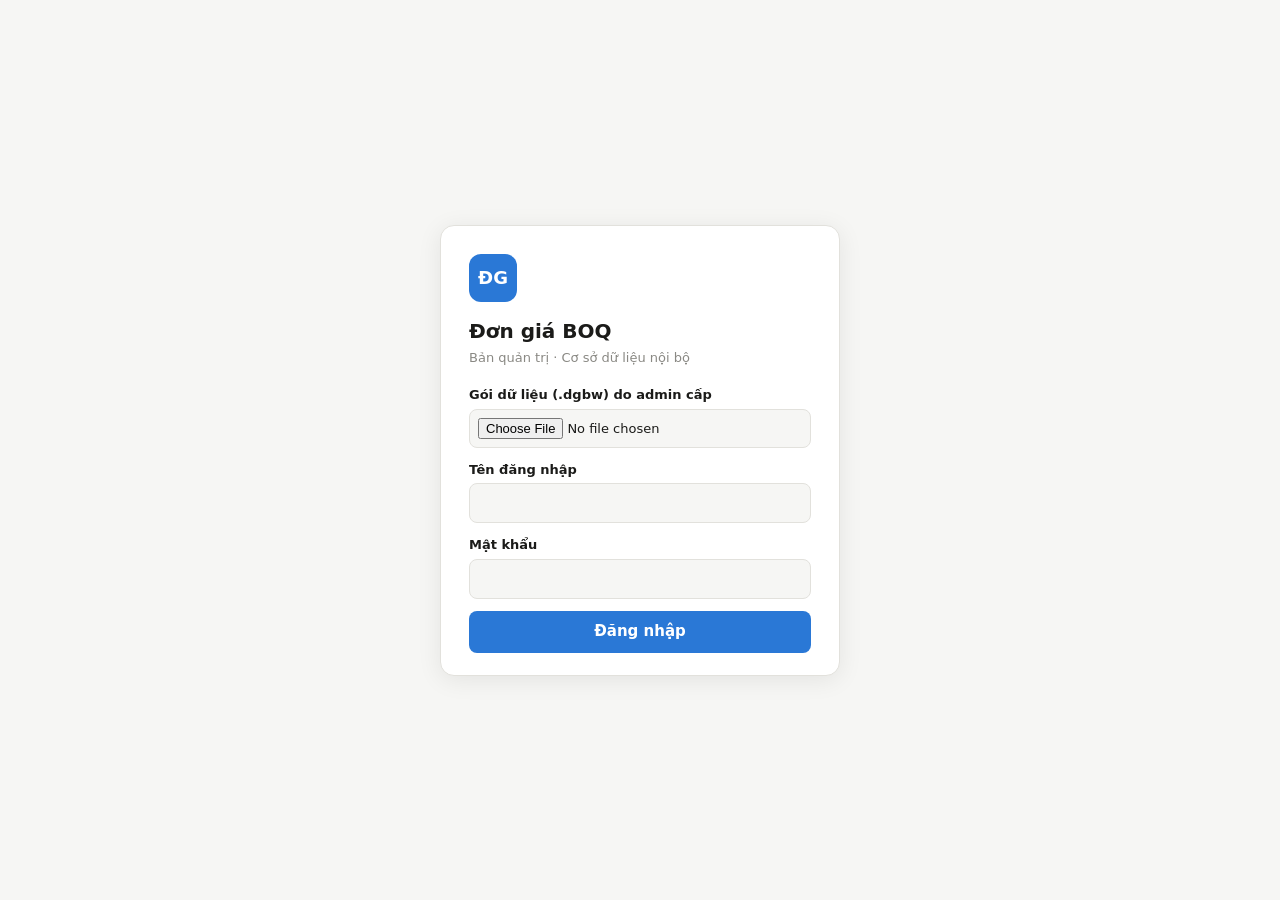
<file: docs/index.html>
<!doctype html>
<html lang="vi">
<head>
<meta charset="utf-8">
<meta name="viewport" content="width=device-width, initial-scale=1">
<title>Đơn giá BOQ</title>
<link rel="icon" href="data:image/svg+xml,%3Csvg%20xmlns%3D%22http%3A//www.w3.org/2000/svg%22%20viewBox%3D%220%200%2064%2064%22%3E%3Crect%20width%3D%2264%22%20height%3D%2264%22%20rx%3D%2214%22%20fill%3D%22%232a78d6%22/%3E%3Ctext%20x%3D%2232%22%20y%3D%2241%22%20font-family%3D%22Arial%2Csans-serif%22%20font-size%3D%2226%22%20font-weight%3D%22700%22%20text-anchor%3D%22middle%22%20fill%3D%22%23fff%22%3E%C4%90G%3C/text%3E%3C/svg%3E">
<link rel="stylesheet" href="assets/app.css?v=f77cf591">
<link rel="stylesheet" href="assets/dash.css?v=2c76c5f7">
<meta name="robots" content="noindex,nofollow">
<meta name="referrer" content="no-referrer">
<meta http-equiv="Content-Security-Policy" content="default-src 'self'; script-src 'self'; style-src 'self' 'unsafe-inline'; img-src 'self' data:; connect-src https://jzwmzpwcpjvhpylkhapg.supabase.co; font-src 'self'; object-src 'none'; base-uri 'none'; form-action 'none'">
<link rel="stylesheet" href="shared/gate.css?v=5e301ca1">
<link rel="stylesheet" href="shared/secure-ui.css?v=7efba556">
<!--DXG--><link rel="stylesheet" href="assets/dxg/dxg-embed.css?v=057c845e"><!--/DXG-->
</head>
<body>
<div id="splash">
  <div class="splash-box">
    <div class="logo">ĐG</div>
    <div id="splash-msg">Đang nạp dữ liệu đơn giá…</div>
    <div class="bar"><span></span></div>
    <div class="muted small" id="splash-err"></div>
  </div>
</div>

<header class="top">
  <div class="brand">
    <div class="logo">ĐG</div>
    <div>
      <div class="title">Đơn giá BOQ</div>
      <div class="sub" id="db-meta"></div>
    </div>
  </div>
  <div class="searchwrap">
    <svg class="sicon" viewBox="0 0 24 24" aria-hidden="true"><circle cx="11" cy="11" r="7"/><path d="M20 20l-4-4"/></svg>
    <input id="q" type="search" autocomplete="off" spellcheck="false"
      placeholder="Tìm công việc… vd: be tong lot mong, cot thep cot, tran thach cao  ( / để tìm nhanh)">
    <button id="help-btn" class="ghost" title="Cú pháp tìm kiếm">?</button>
  </div>
  <nav class="topnav">
    <a href="#" data-sec="tra-cuu" class="on">Tra cứu</a>
    <a href="#" data-sec="diem-roi">Điểm rơi giá</a>
    <a href="#" data-sec="phan-tich">Phân tích</a>
    <a href="index.html?ds=doithu" class="nav-dt" title="Đơn giá đối thủ — dữ liệu riêng, chỉ admin">Đối thủ</a>
  </nav>
  <div id="help" class="help" hidden>
    <b>Cách dùng</b>
    <ul>
      <li>Kết quả gom theo <b>nhóm đại diện</b> (các cách ghi tên khác nhau của cùng công việc). Bấm ▸ để mở từng báo giá.</li>
      <li>Đơn giá đại diện = trung vị đã quy về mặt bằng 2026; khoảng phổ biến = P25–P75.</li>
      <li>Gõ có dấu hay không dấu đều được, sai chính tả nhẹ vẫn tìm ra. Loại trừ từ: <code>son -lot</code> · cụm chính xác: <code>"cot thep"</code></li>
      <li>Phím <code>/</code> để vào ô tìm, <code>Esc</code> để xóa.</li>
    </ul>
  </div>
</header>

<!-- ===== Mục 1: Tra cứu ===== -->
<section id="sec-search" class="layout">
  <aside id="side">
    <div class="side-head">
      <b>Bộ lọc</b>
      <button id="clear-all" class="link">Xóa tất cả</button>
      <button id="side-close" class="ghost only-mobile">✕</button>
    </div>
    <div id="facets"></div>
    <details class="adv" id="adv">
      <summary>Bộ lọc nâng cao <span class="badge" id="adv-badge" hidden></span></summary>
      <div class="opt-block">
        <label class="chk"><input type="checkbox" id="opt-par"> Tìm cả trong “Hạng mục cha”</label>
        <label class="chk"><input type="checkbox" id="opt-split"> Chỉ dòng tách VL / NC</label>
        <label class="chk"><input type="checkbox" id="opt-nowarn"> Ẩn dòng giá bất thường</label>
      </div>
      <details class="facet" open>
        <summary>Đơn giá gốc</summary>
        <div class="range">
          <input id="pmin" inputmode="numeric" placeholder="Từ">
          <span>–</span>
          <input id="pmax" inputmode="numeric" placeholder="Đến">
        </div>
      </details>
      <div id="facets-adv"></div>
    </details>
  </aside>

  <main>
    <div class="toolbar">
      <button id="side-open" class="btn only-mobile">Bộ lọc</button>
      <div id="count" class="count"></div>
      <div class="spacer"></div>
      <select id="sort" title="Sắp xếp">
        <option value="rel">Liên quan nhất</option>
        <option value="proj">Nhiều dự án nhất</option>
        <option value="new">Báo giá mới nhất</option>
        <option value="pasc">Đơn giá tăng dần</option>
        <option value="pdesc">Đơn giá giảm dần</option>
      </select>
      <button id="export" class="btn" title="Xuất Excel: sheet TONG_HOP (nhóm) + CHI_TIET (từng báo giá, có nút +/−)">Xuất Excel</button>
    </div>
    <div id="chips" class="chips"></div>
    <div id="notice" class="notice" hidden></div>
    <div id="quick" class="quick"></div>
    <div id="results"></div>
  </main>
</section>

<!-- ===== Mục 2: Điểm rơi giá ===== -->
<section id="sec-drop" hidden>
  <main class="dash">
    <h2>Điểm rơi đơn giá</h2>
    <p class="intro">Chọn một nhóm công việc để xem giá phổ biến nằm ở đâu, thay đổi theo thời gian, khác nhau theo tỉnh/loại hình — và so sánh giá giữa các nguồn Nội bộ, chiết tính giá (CTG), đối thủ của cùng nhóm.</p>
    <div class="ctrl"><input type="search" id="dp-q" placeholder="Tìm nhóm công việc… vd: bê tông lót móng"><label class="chk" hidden><input type="checkbox" id="dp-both"> Chỉ nhóm có giá từ 2 nguồn trở lên</label></div>
    <div class="small muted" id="dp-list-h"></div>
    <div id="dp-list" class="dp-list"></div>
    <div id="dp-view"></div>
  </main>
</section>

<!-- ===== Mục 3: Phân tích ===== -->
<section id="sec-analysis" hidden>
  <nav class="tabs" id="tabs">
    <button data-tab="overview" class="on">Tổng quan</button>
    <button data-tab="index">Chỉ số giá</button>
    <button data-tab="factors">Tỉnh &amp; loại hình</button>
    <button data-tab="labour">Vật liệu – nhân công</button>
    <button data-tab="nguon">So sánh nguồn</button>
    <button data-tab="mc">Mô phỏng chi phí</button>
    <button data-tab="cluster">Phân cụm dự án</button>
    <button data-tab="articles">Bài phân tích</button>
    <button data-tab="tech">Báo cáo kỹ thuật</button>
  </nav>
  <div class="sub an-meta" id="an-meta"></div>
  <main class="dash" id="view"><div class="empty">Đang nạp kết quả phân tích…</div></main>
</section>

<div id="drawer-bg" hidden></div>
<aside id="drawer" hidden>
  <div class="drawer-head">
    <div id="drawer-title"></div>
    <button id="drawer-close" class="ghost">✕</button>
  </div>
  <div id="drawer-body"></div>
</aside>
<div id="tip" hidden></div>
<div id="toast" hidden></div>

<!--DXG--><template id="dxg-tpl"><main class="wrap">
  <p class="intro">Lấy <b>giá tốt nhất</b> từ mọi nguồn giá có trong gói dữ liệu (CSDL nội bộ, đơn giá đối thủ, CTG nếu có) cùng đơn giá bổ sung, rồi ghi vào file BOQ. Mặc định giá nằm ở <b>một cột riêng "ĐƠN GIÁ ĐỀ XUẤT (CSDL)" tô màu</b> sau bảng; cột Đơn giá, công thức Thành tiền và mọi định dạng khác giữ nguyên. Dòng khớp chưa đủ tin cậy được để trống cho QS định giá.</p>
  <p class="intro small" id="dxg-src"></p>

  <!-- Bước 1: nạp file -->
  <section class="card" id="step-load">
    <h2><span class="step">1</span> Nạp file</h2>
    <div class="drops drops-4">
      <label class="drop" id="drop-boq">
        <input type="file" id="f-boq" accept=".xlsx,.xlsm">
        <b>File BOQ cần điền giá</b>
        <span class="btn primary pick">Nhập Excel BOQ…</span>
        <span class="muted small">BOQ chưa có giá để điền, hoặc <b>BOQ đã có giá để kiểm tra</b>: sai số học, giá cao / thấp so với thị trường (CSDL). Kéo thả hoặc bấm để chọn (.xlsx, .xlsm).</span>
        <span class="fname" id="n-boq"></span>
      </label>
      <label class="drop" id="drop-extra">
        <input type="file" id="f-extra" accept=".xlsx,.xlsm">
        <b>Đơn giá bổ sung <span class="muted">(không bắt buộc)</span></b>
        <span class="btn pick">Nhập Excel đơn giá…</span>
        <span class="muted small">Báo giá NCC, BOQ đã có giá, bảng giá mới… có cột Mô tả, Đơn vị, Đơn giá. Được thêm vào CSDL của phiên và ưu tiên khi khớp. Nạp nhiều file được.</span>
        <span class="fname" id="n-extra"></span>
      </label>
      <label class="drop" id="drop-base">
        <input type="file" id="f-base" accept=".xlsx,.xlsm">
        <b>Giá baseline <span class="muted">(không bắt buộc)</span></b>
        <span class="btn pick">Nhập Excel baseline…</span>
        <span class="muted small">Đối chiếu với giá CSDL: <b>phù hợp / cần xem / không phù hợp</b> từng dòng. Chọn "Giá điền: Baseline nếu phù hợp" để điền baseline phù hợp vào BOQ, dòng không phù hợp dùng P25 CSDL.</span>
        <span class="fname" id="n-base"></span>
      </label>
      <label class="drop small-drop" id="drop-sess">
        <input type="file" id="f-sess" accept=".json,.dgbq,.dxgl">
        <b>Mở phiên / dữ liệu học</b>
        <span class="btn pick">Mở file…</span>
        <span class="muted small">Phiên đã lưu (.dgbq): nhóm đã chọn, giá tay, đơn giá bổ sung. Dữ liệu học (.dxgl): các lần QS chọn nhóm, dùng để khớp đúng ngay.</span>
        <span class="fname" id="n-sess"></span>
      </label>
    </div>
    <div class="cloud" id="cloud" hidden>
      <b>Lưu đám mây (Supabase)</b>
      <span class="muted small">Tự kết nối theo đăng nhập gói admin. Mỗi dự án có lịch sử phiên bản; tự lưu khi có thay đổi, không ghi đè bản cũ.</span>
      <span id="cl-st" class="muted small"></span>
      <div id="cl-login" hidden>
        <input type="email" id="cl-mail" placeholder="Email Supabase admin" autocomplete="username">
        <input type="password" id="cl-pass" placeholder="Mật khẩu Supabase hiện tại (chỉ nhập 1 lần)" autocomplete="current-password">
        <button class="btn" id="cl-in">Liên kết</button>
      </div>
      <div id="cl-main" hidden>
        <span id="cl-who" class="muted small"></span>
        <select id="cl-proj"></select>
        <button class="btn" id="cl-new">Dự án mới…</button>
        <button class="btn" id="cl-save">Lưu ngay</button>
        <select id="cl-vers" title="Khôi phục phiên bản"></select>
        <button class="btn" id="cl-restore">Khôi phục</button>
      </div>
    </div>
    <div class="msg" id="load-msg" hidden></div>
  </section>

  <!-- Kho đơn giá tra cứu (Supabase) -->
  <section class="card" id="step-lib" hidden>
    <h2>Lưu đơn giá dự án lên Supabase</h2>
    <p class="muted small">Nạp file tổng hợp có sheet <b>PHAN TICH THEO MA</b>; chỉ lưu <b>mô tả, đơn vị, đơn giá</b>. Mã nhiều đơn vị lấy các dòng chi tiết ở sheet <b>TONG HOP CHI TIET</b>; mã có đơn giá = 0 bỏ qua. Lưu xong, nguồn <b>Kho giá</b> được cập nhật ngay cho Tra cứu, Điểm rơi giá, Phân tích và Điền giá BOQ. Lưu lại cùng tên dự án sẽ thay giá cũ của dự án đó. <b>Loại hình dự án</b> và <b>Tỉnh/TP</b> ghi theo dự án; mỗi dòng giá được tự xếp <b>nhóm NRM2, loại công việc, cấu kiện</b> theo dữ liệu đã phân loại.</p>
    <div class="lib-row">
      <input id="lib-proj" list="lib-projs" placeholder="Tên dự án (vd: Dự án Gremsy)" value="Dự án Gremsy"><datalist id="lib-projs"></datalist>
      <input id="lib-type" list="lib-types" placeholder="Loại hình dự án" title="Loại hình dự án (vd: Nhà xưởng) — vào bộ lọc Loại hình dự án"><datalist id="lib-types"></datalist>
      <input id="lib-prov" list="lib-provs" placeholder="Tỉnh/TP" title="Tỉnh/TP sau sáp nhập 2025 — vào bộ lọc Tỉnh/TP"><datalist id="lib-provs"></datalist>
      <label class="btn pick"><input type="file" id="lib-file" accept=".xlsx,.xlsm" hidden>Chọn file tổng hợp…</label>
      <button class="btn primary" id="lib-save" disabled>Lưu vào Supabase</button>
    </div>
    <div class="lib-row">
      <select id="lib-q-proj"></select>
      <button class="btn" id="lib-del" disabled title="Xóa toàn bộ đơn giá của dự án đang chọn">Xóa giá dự án</button>
      <button class="btn" id="lib-info" title="Ghi Loại hình dự án và Tỉnh/TP ở trên cho dự án có tên trong ô Tên dự án (không cần nạp lại file)">Cập nhật loại hình / tỉnh</button>
      <span class="muted small" id="lib-st"></span>
    </div>
  </section>

  <!-- Bước 2: cấu trúc -->
  <section class="card" id="step-map" hidden>
    <h2><span class="step">2</span> Kiểm tra cấu trúc bảng</h2>
    <p class="muted small">Phần mềm đã tự nhận diện dòng tiêu đề và các cột. Mặc định giá đề xuất được ghi vào <b>một cột riêng tô màu "ĐƠN GIÁ ĐỀ XUẤT (CSDL)" ngay sau bảng</b>; cột "Đơn giá" chỉ dùng để đọc giá QS có sẵn (hoặc để điền nếu chọn "Ghi giá vào: Ô Đơn giá đang trống"). Sửa lại cột nếu nhận sai, bỏ chọn sheet không cần điền giá.</p>
    <div class="tbl-wrap"><table class="map" id="map-tbl"></table></div>
    <div class="dx-actions"><button class="btn primary" id="go">Tính giá điền →</button></div>
  </section>

  <!-- Bước 3: kết quả -->
  <section id="step-res" hidden>
    <div class="card opts">
      <div class="opt"><label for="o-mode">Ghi giá vào</label><select id="o-mode"><option value="col" selected>Cột riêng "Đơn giá đề xuất" (tô màu)</option><option value="rate">Ô Đơn giá đang trống</option></select></div>
      <div class="opt"><label for="o-pick">Giá điền</label><select id="o-pick"></select></div>
      <div class="opt"><label for="o-minfit">Chỉ điền khi khớp ≥</label><select id="o-minfit"><option value="cao">Cao</option><option value="tb" selected>Trung bình</option><option value="thap">Thấp</option></select></div>
      <div class="opt"><label for="o-round">Làm tròn</label><select id="o-round"><option value="auto" selected>Tự động</option><option value="1000">1.000 đ</option><option value="100">100 đ</option><option value="none">Không</option></select></div>
      <div class="opt"><label for="o-factor">Hệ số điều chỉnh</label><input id="o-factor" type="number" step="0.5" value="100"><span class="unit">%</span></div>
      <div class="opt"><label for="o-yfrom">Năm báo giá từ</label><input id="o-yfrom" type="number" min="2000" max="2100" placeholder="tất cả"></div>
      <div class="opt"><label for="o-yto">đến</label><input id="o-yto" type="number" min="2000" max="2100" placeholder="tất cả"></div>
      <div class="opt"><label>Loại hình dự án</label><details class="msel" id="o-type"><summary>Tất cả</summary><div class="msel-list"></div></details></div>
      <div class="opt"><label>Tỉnh/TP</label><details class="msel" id="o-prov"><summary>Tất cả</summary><div class="msel-list"></div></details></div>
      <div class="opt"><label>Nguồn giá</label><details class="msel" id="o-src"><summary>Tất cả</summary><div class="msel-list"></div></details></div>
      <div class="opt"><label for="o-tol" title="Giá điền lệch baseline quá ngưỡng thì đánh dấu; baseline lệch P50 CSDL trong ngưỡng được coi là phù hợp">Ngưỡng lệch baseline</label><input id="o-tol" type="number" value="10" step="1"><span class="unit">%</span></div>
      <div class="opt chk"><label><input type="checkbox" id="o-review" checked> Bỏ dòng REVIEW</label><label><input type="checkbox" id="o-outlier" checked> Bỏ giá ngoại lai</label><label><input type="checkbox" id="o-warn"> Bỏ dòng có cảnh báo</label><label title="Gộp báo giá của các nhóm khớp gần ngang nhau, cùng đơn vị, không lệch thông số (tên ghi khác nhau giữa các nguồn / dự án)"><input type="checkbox" id="o-pool" checked> Gộp nhóm gần giống</label><label title="Chỉ dùng khi ghi vào ô Đơn giá"><input type="checkbox" id="o-overwrite"> Ghi đè ô đã có giá</label><label title="Chỉ dùng khi ghi vào ô Đơn giá"><input type="checkbox" id="o-amount" checked> Ô Thành tiền trống: điền = KL × Đơn giá</label></div>
    </div>

    <div class="kpis" id="kpis"></div>

    <div class="tabs">
      <button class="tab on" data-tab="lines">Chi tiết dòng</button>
      <button class="tab" data-tab="sum">Tổng hợp</button>
      <button class="tab" data-tab="audit">Kiểm tra BOQ</button>
      <div class="spacer"></div>
      <button class="btn" id="save-sess" title="Lưu nhóm đã chọn, giá tay, đơn giá bổ sung để làm tiếp sau">Lưu phiên</button>
      <button class="btn" id="save-learn" title="Lưu các lần QS chọn nhóm (cộng dồn với dữ liệu học đã nạp) để lần sau khớp đúng ngay">Lưu dữ liệu học</button>
      <button class="btn" id="dx-report" title="Báo cáo từng dòng: giá điền, P10–P90, lý do, kiểm tra số học và giá — file Excel riêng, không ghi vào BOQ">Xuất báo cáo Excel</button>
      <button class="btn primary" id="dx-export" title="Ghi giá đề xuất vào file BOQ (mặc định: cột riêng tô màu, không đụng cột Đơn giá) và tải về">Xuất Excel đã điền giá</button>
    </div>

    <div id="tab-lines">
      <div class="toolbar">
        <div class="seg" id="flt">
          <button data-f="all" class="on">Tất cả</button>
          <button data-f="fill">Sẽ điền</button>
          <button data-f="none">Không điền</button>
          <button data-f="keep">Giữ giá có sẵn</button>
          <button data-f="bt">Giá có sẵn bất thường</button>
          <button data-f="dev">Lệch baseline</button>
          <button data-f="blko">Baseline không phù hợp</button>
          <button data-f="arith">Sai số học</button>
          <button data-f="pvko">Giá cao / thấp quá</button>
          <button data-f="note">Có ghi chú</button>
        </div>
        <input id="flt-q" type="search" placeholder="Lọc theo mô tả / mã…">
        <span class="muted small" id="flt-count"></span>
      </div>
      <div class="tbl-wrap"><table class="res" id="res-tbl"></table></div>
      <div class="more" id="more" hidden><button class="btn">Xem thêm</button></div>
    </div>
    <div id="tab-sum" hidden></div>
    <div id="tab-audit" hidden></div>
  </section>
</main>
<aside id="dxg-drawer" hidden>
  <div class="drawer-head"><b id="dw-title">Chi tiết dòng</b><button class="ghost" id="dw-close">✕</button></div>
  <div id="dw-body"></div>
</aside></template><!--/DXG-->
<script src="shared/crypto-web.js?v=fff1f13d"></script>
<script src="shared/secure.js?v=bf502a6c" data-build="admin" data-scripts="shared/secure-ui.js?v=21538b14,assets/xlsx-lite.js?v=820834d3,assets/charts.js?v=91262b1a,assets/dash.js?v=1d170208,assets/dxg/pricing.js?v=60180219,assets/app.js?v=6e869a5c,assets/dxg/price-lib.js?v=fd2b813b,assets/dxg/xlsx-io.js?v=3797594c,assets/dxg/cloud.js?v=355b0828,assets/dxg/dxg-app.js?v=4f5fe971"></script>
</body>
</html>
</file>
<file: docs/assets/app.css>
:root {
  color-scheme: light;
  --bg: #f6f6f4;
  --surface: #ffffff;
  --surface-2: #f0f0ed;
  --border: #e2e1dc;
  --text: #1b1b19;
  --text-2: #52514e;
  --muted: #8a8984;
  --accent: #2a78d6;
  --accent-soft: #e6f0fb;
  --series-1: #2a78d6;
  --mark: #fff1b8;
  --warn-hi: #b42318;
  --warn-hi-bg: #fdecea;
  --warn-lo: #8a5a00;
  --warn-lo-bg: #fff4dc;
  --ok: #1f7a4d;
  --shadow: 0 1px 2px rgba(0,0,0,.06), 0 4px 16px rgba(0,0,0,.06);
}
@media (prefers-color-scheme: dark) {
  :root:not([data-theme="light"]) {
    color-scheme: dark;
    --bg: #121211;
    --surface: #1a1a19;
    --surface-2: #232321;
    --border: #33332f;
    --text: #f3f3f0;
    --text-2: #c3c2b7;
    --muted: #8f8e86;
    --accent: #3987e5;
    --accent-soft: #1b2a3d;
    --series-1: #3987e5;
    --mark: #5a4a00;
    --warn-hi: #ff8a80;
    --warn-hi-bg: #3a1a18;
    --warn-lo: #f0c060;
    --warn-lo-bg: #352a10;
    --ok: #6fd3a0;
    --shadow: 0 1px 2px rgba(0,0,0,.4), 0 4px 16px rgba(0,0,0,.3);
  }
}

* { box-sizing: border-box; }
[hidden] { display: none !important; }
html, body { margin: 0; }
body {
  background: var(--bg); color: var(--text);
  font: 14px/1.45 "Segoe UI", system-ui, -apple-system, Roboto, Arial, sans-serif;
}
button, input, select { font: inherit; color: inherit; }
code { background: var(--surface-2); padding: 1px 5px; border-radius: 4px; font-size: 12.5px; }
.muted { color: var(--muted); }
.small { font-size: 12px; }
.num { font-variant-numeric: tabular-nums; text-align: right; white-space: nowrap; }
mark { background: var(--mark); color: inherit; border-radius: 2px; padding: 0 1px; }

/* Splash */
#splash { position: fixed; inset: 0; z-index: 100; display: grid; place-items: center; background: var(--bg); }
.splash-box { text-align: center; width: min(340px, 90vw); }
.splash-box .logo { margin: 0 auto 14px; width: 52px; height: 52px; font-size: 20px; }
.bar { height: 4px; background: var(--surface-2); border-radius: 4px; overflow: hidden; margin: 14px 0 8px; }
.bar span { display: block; height: 100%; width: 40%; background: var(--accent); border-radius: 4px; animation: slide 1.1s ease-in-out infinite; }
@keyframes slide { 0% { transform: translateX(-100%); } 100% { transform: translateX(250%); } }

/* Header */
.top {
  position: sticky; top: 0; z-index: 20; background: var(--surface);
  border-bottom: 1px solid var(--border); padding: 10px 20px;
  display: flex; gap: 24px; align-items: center; flex-wrap: wrap;
}
.brand { display: flex; gap: 10px; align-items: center; min-width: 250px; }
.logo {
  width: 36px; height: 36px; border-radius: 9px; background: var(--accent); color: #fff;
  display: grid; place-items: center; font-weight: 700; letter-spacing: .5px;
}
.title { font-weight: 650; font-size: 16px; }
.sub { color: var(--muted); font-size: 12px; }
.searchwrap { flex: 1; min-width: 280px; position: relative; display: flex; align-items: center; }
.searchwrap input {
  width: 100%; height: 44px; border-radius: 10px; border: 1px solid var(--border);
  background: var(--surface-2); padding: 0 44px 0 40px; font-size: 15px; outline: none;
}
.searchwrap input:focus { border-color: var(--accent); background: var(--surface); box-shadow: 0 0 0 3px var(--accent-soft); }
.sicon { position: absolute; left: 12px; width: 18px; height: 18px; fill: none; stroke: var(--muted); stroke-width: 2; stroke-linecap: round; }
#help-btn { position: absolute; right: 6px; width: 32px; height: 32px; border-radius: 8px; }
.help {
  position: absolute; right: 20px; top: 62px; width: min(460px, calc(100vw - 32px));
  background: var(--surface); border: 1px solid var(--border); border-radius: 10px;
  padding: 12px 16px; box-shadow: var(--shadow); z-index: 30;
}
.help ul { margin: 6px 0 0; padding-left: 18px; }
.help li { margin: 4px 0; }

/* Buttons */
.btn, select {
  height: 34px; border: 1px solid var(--border); background: var(--surface); border-radius: 8px;
  padding: 0 12px; cursor: pointer;
}
.btn:hover, select:hover { border-color: var(--accent); }
.ghost { background: none; border: 0; cursor: pointer; color: var(--text-2); border-radius: 6px; }
.ghost:hover { background: var(--surface-2); }
.link { background: none; border: 0; color: var(--accent); cursor: pointer; padding: 0; }
.link:hover { text-decoration: underline; }

/* Layout */
.layout { display: grid; grid-template-columns: 290px minmax(0, 1fr); gap: 0; }
aside#side {
  border-right: 1px solid var(--border); background: var(--surface);
  height: calc(100vh - 65px); position: sticky; top: 65px; overflow: auto; padding: 12px 14px 40px;
}
.side-head { display: flex; align-items: center; gap: 10px; margin-bottom: 8px; }
.side-head b { flex: 1; font-size: 15px; }
.opt-block { display: grid; gap: 6px; padding: 8px 0 10px; border-bottom: 1px solid var(--border); }
.chk { display: flex; gap: 8px; align-items: center; cursor: pointer; }
.chk input { accent-color: var(--accent); margin: 0; }

.facet { border-bottom: 1px solid var(--border); padding: 8px 0; }
.facet summary {
  cursor: pointer; font-weight: 600; list-style: none; display: flex; align-items: center; gap: 6px; padding: 2px 0;
}
.facet summary::-webkit-details-marker { display: none; }
.facet summary::before { content: "▸"; color: var(--muted); font-size: 11px; transition: transform .15s; }
.facet[open] summary::before { transform: rotate(90deg); }
.facet summary .badge { margin-left: auto; }
.badge { background: var(--accent); color: #fff; border-radius: 10px; font-size: 11px; padding: 0 7px; font-weight: 600; }
.fsearch { width: 100%; height: 30px; margin: 6px 0 4px; border: 1px solid var(--border); border-radius: 6px; padding: 0 8px; background: var(--surface-2); outline: none; }
.fsearch:focus { border-color: var(--accent); }
.opts { display: grid; gap: 1px; margin-top: 4px; }
.opt { display: grid; grid-template-columns: auto 1fr auto; gap: 8px; align-items: center; padding: 3px 4px; border-radius: 5px; cursor: pointer; }
.opt:hover { background: var(--surface-2); }
.opt input { accent-color: var(--accent); margin: 0; }
.opt .lbl { overflow: hidden; text-overflow: ellipsis; white-space: nowrap; }
.opt .cnt { color: var(--muted); font-size: 12px; font-variant-numeric: tabular-nums; }
.opt.zero { opacity: .45; }
.more { margin: 4px 0 0 4px; font-size: 12.5px; }
.grp-h2 { font-size: 11px; text-transform: uppercase; letter-spacing: .4px; color: var(--muted); margin: 8px 4px 2px; }
.range { display: flex; gap: 6px; align-items: center; margin-top: 6px; }
.range input { width: 100%; height: 30px; border: 1px solid var(--border); border-radius: 6px; padding: 0 8px; background: var(--surface-2); outline: none; text-align: right; }

main { padding: 14px 20px 60px; min-width: 0; }
.toolbar { display: flex; gap: 10px; align-items: center; flex-wrap: wrap; }
.count { font-size: 14px; color: var(--text-2); }
.count b { color: var(--text); font-size: 16px; }
.spacer { flex: 1; }
.seg { display: inline-flex; background: var(--surface-2); border-radius: 9px; padding: 3px; border: 1px solid var(--border); }
.seg button { border: 0; background: none; padding: 5px 12px; border-radius: 6px; cursor: pointer; color: var(--text-2); }
.seg button.on { background: var(--surface); color: var(--text); box-shadow: var(--shadow); font-weight: 600; }

.chips { display: flex; flex-wrap: wrap; gap: 6px; margin: 10px 0 0; }
.chip {
  display: inline-flex; align-items: center; gap: 6px; background: var(--accent-soft); color: var(--text);
  border-radius: 14px; padding: 2px 4px 2px 10px; font-size: 12.5px; max-width: 360px;
}
.chip span { overflow: hidden; text-overflow: ellipsis; white-space: nowrap; }
.chip i { font-style: normal; color: var(--muted); }
.chip button { border: 0; background: none; cursor: pointer; color: var(--text-2); border-radius: 50%; width: 20px; height: 20px; }
.chip button:hover { background: rgba(0,0,0,.08); }
.notice { margin-top: 10px; padding: 8px 12px; border-radius: 8px; background: var(--warn-lo-bg); color: var(--warn-lo); font-size: 13px; }
.quick { margin-top: 12px; display: flex; flex-wrap: wrap; gap: 8px; }
.qcard {
  background: var(--surface); border: 1px solid var(--border); border-radius: 10px; padding: 8px 12px; min-width: 150px;
}
.qcard .k { font-size: 11.5px; color: var(--muted); }
.qcard .v { font-size: 16px; font-weight: 650; font-variant-numeric: tabular-nums; }
.qcard .v small { font-size: 12px; font-weight: 400; color: var(--muted); }
.suggest { display: flex; gap: 6px; flex-wrap: wrap; align-items: center; }
.suggest button { border: 1px solid var(--border); background: var(--surface); border-radius: 14px; padding: 3px 11px; cursor: pointer; font-size: 13px; }
.suggest button:hover { border-color: var(--accent); color: var(--accent); }

/* Tables */
#results { margin-top: 12px; }
.tbl-wrap { background: var(--surface); border: 1px solid var(--border); border-radius: 10px; overflow: auto; }
table { border-collapse: collapse; width: 100%; }
th {
  text-align: left; font-weight: 600; font-size: 12px; color: var(--text-2); background: var(--surface-2);
  padding: 8px 10px; position: sticky; top: 0; white-space: nowrap; border-bottom: 1px solid var(--border);
}
th.num { text-align: right; }
td { padding: 8px 10px; border-bottom: 1px solid var(--border); vertical-align: top; }
tbody tr { cursor: pointer; }
tbody tr:hover td { background: var(--accent-soft); }
tbody tr:last-child td { border-bottom: 0; }
.nm { font-weight: 550; min-width: 280px; }
.nm .meta { font-weight: 400; color: var(--muted); font-size: 12px; margin-top: 2px; }
.price { font-weight: 650; font-size: 14.5px; }
.price-sub { color: var(--muted); font-size: 11.5px; }
.tag { display: inline-block; font-size: 11px; border-radius: 4px; padding: 0 5px; background: var(--surface-2); color: var(--text-2); white-space: nowrap; }
.tag.hi { background: var(--warn-hi-bg); color: var(--warn-hi); }
.tag.lo { background: var(--warn-lo-bg); color: var(--warn-lo); }
.proj { white-space: nowrap; }
.proj .meta { color: var(--muted); font-size: 12px; }
.empty { padding: 50px 20px; text-align: center; color: var(--muted); background: var(--surface); border: 1px dashed var(--border); border-radius: 10px; }

.pager { display: flex; gap: 6px; justify-content: center; align-items: center; margin-top: 14px; flex-wrap: wrap; }
.pager button { min-width: 34px; height: 32px; border: 1px solid var(--border); background: var(--surface); border-radius: 7px; cursor: pointer; }
.pager button.on { background: var(--accent); border-color: var(--accent); color: #fff; }
.pager button:disabled { opacity: .4; cursor: default; }

/* Stats view */
.stats-grid { display: grid; grid-template-columns: repeat(auto-fit, minmax(380px, 1fr)); gap: 14px; margin-top: 14px; }
.card { background: var(--surface); border: 1px solid var(--border); border-radius: 10px; padding: 14px 16px; min-width: 0; }
.card h3 { margin: 0 0 2px; font-size: 14px; }
.card .cap { color: var(--muted); font-size: 12px; margin-bottom: 10px; }
.chart svg { width: 100%; display: block; overflow: visible; }
.chart text { fill: var(--text-2); font-size: 11px; }
.chart .grid { stroke: var(--border); stroke-width: 1; }
.chart .bar { fill: var(--series-1); }
.chart .bar:hover, .chart .hit:hover + .bar { opacity: .75; }
.chart .med { stroke: var(--text); stroke-width: 1.5; stroke-dasharray: 4 3; }
.chart .hit { fill: transparent; }
.unit-pick { display: flex; gap: 8px; align-items: center; margin-top: 14px; flex-wrap: wrap; }
#tip {
  position: fixed; z-index: 90; pointer-events: none; background: var(--text); color: var(--bg);
  font-size: 12px; padding: 6px 9px; border-radius: 6px; max-width: 300px; box-shadow: var(--shadow);
}

/* Drawer */
#drawer-bg { position: fixed; inset: 0; background: rgba(0,0,0,.3); z-index: 40; }
#drawer {
  position: fixed; top: 0; right: 0; bottom: 0; width: min(760px, 100vw); z-index: 50;
  background: var(--surface); box-shadow: var(--shadow); display: flex; flex-direction: column;
}
.drawer-head { display: flex; gap: 10px; align-items: flex-start; padding: 16px 18px; border-bottom: 1px solid var(--border); }
#drawer-title { flex: 1; font-weight: 650; font-size: 16px; }
#drawer-close { width: 32px; height: 32px; font-size: 16px; }
#drawer-body { overflow: auto; padding: 14px 18px 40px; }
.kv { display: grid; grid-template-columns: 170px 1fr; gap: 6px 14px; }
.kv dt { color: var(--muted); }
.kv dd { margin: 0; word-break: break-word; }
.actions { display: flex; gap: 8px; flex-wrap: wrap; margin: 4px 0 16px; }
.sec-h { font-weight: 650; margin: 18px 0 8px; }

#toast {
  position: fixed; bottom: 20px; left: 50%; transform: translateX(-50%); z-index: 95;
  background: var(--text); color: var(--bg); padding: 8px 16px; border-radius: 8px; box-shadow: var(--shadow);
}

.only-mobile { display: none; }
@media (max-width: 900px) {
  .top { padding: 10px 16px; gap: 10px; }
  .brand { min-width: 0; }
  .layout { grid-template-columns: 1fr; }
  aside#side {
    position: fixed; top: 0; left: 0; bottom: 0; height: auto; width: min(320px, 88vw); z-index: 60;
    transform: translateX(-105%); transition: transform .2s; box-shadow: var(--shadow);
  }
  aside#side.open { transform: none; }
  .only-mobile { display: inline-block; }
  main { padding: 12px 16px 60px; }
  .stats-grid { grid-template-columns: 1fr; }
  .kv { grid-template-columns: 1fr; gap: 0 0; }
  .kv dd { margin-bottom: 8px; }
  .hide-sm { display: none; }
}
.chart .muted { fill: var(--muted); }

/* Chế độ dữ liệu riêng của admin (đối thủ): nhấn nhẹ màu để không nhầm với dữ liệu nội bộ; chỉ tra cứu */
.ds-sub [data-drop] { display: none !important; }
.ds-doithu .logo { background: #b45309; }
.ds-doithu .topnav a.on { color: #b45309; background: #fdf0e1; }
/* Nguồn dữ liệu của dòng (CTG, đối thủ) trong dữ liệu nội bộ — cùng màu chuỗi với biểu đồ điểm rơi */
.tag.src { background: color-mix(in srgb, var(--series-2) 16%, transparent); color: var(--series-2); font-weight: 600; }
.tag.src.src-dt { background: color-mix(in srgb, var(--series-3) 16%, transparent); color: var(--series-3); }
.dp-src { margin-top: 8px; }

/* ===== Danh sách nhóm đại diện (Tra cứu) ===== */
.glist-h, .grp-h {
  display: grid; grid-template-columns: 22px minmax(0, 1fr) 70px 130px 240px; gap: 10px; align-items: center;
}
.glist-h { padding: 6px 12px 6px 34px; font-size: 12px; color: var(--muted); grid-template-columns: minmax(0, 1fr) 70px 130px 240px; }
.grp { background: var(--surface); border: 1px solid var(--border); border-radius: 10px; margin-bottom: 6px; }
.grp-h { padding: 10px 12px; cursor: pointer; border-radius: 10px; }
.grp-h:hover { background: var(--accent-soft); }
.grp-h:focus-visible { outline: 2px solid var(--accent); }
.grp .caret { color: var(--muted); transition: transform .15s; font-size: 12px; }
.grp.open .caret { transform: rotate(90deg); }
.grp.open .grp-h { border-bottom: 1px solid var(--border); border-radius: 10px 10px 0 0; }
.gname { font-weight: 550; overflow: hidden; text-overflow: ellipsis; }
.gunit { color: var(--text-2); }
.gprice { font-weight: 700; font-size: 15px; }
.grange { color: var(--text-2); display: flex; gap: 8px; align-items: center; justify-content: flex-end; font-variant-numeric: tabular-nums; }
.grp-b { padding: 10px 14px 14px; }
.gsum { display: flex; flex-wrap: wrap; gap: 6px 14px; align-items: center; }
.gs { font-size: 13px; }
.gs i { font-style: normal; color: var(--muted); margin-right: 2px; }
table.dtl td { padding: 6px 10px; }
.dmore { margin-top: 6px; }
details.adv { border-top: 1px solid var(--border); margin-top: 6px; padding-top: 8px; }
details.adv > summary { cursor: pointer; font-weight: 600; color: var(--accent); list-style: none; padding: 4px 0; }
details.adv > summary::-webkit-details-marker { display: none; }
details.adv > summary::before { content: "+ "; }
details.adv[open] > summary::before { content: "− "; }

/* ===== Điểm rơi giá ===== */
.dp-list { display: flex; flex-wrap: wrap; gap: 6px; margin: 6px 0 16px; }
.dp-item { border: 1px solid var(--border); background: var(--surface); border-radius: 16px; padding: 4px 12px; cursor: pointer; font-size: 13px; text-align: left; }
.dp-item:hover { border-color: var(--accent); }
.dp-item.on { background: var(--accent); color: #fff; border-color: var(--accent); }
.dp-item.on .muted { color: rgba(255,255,255,.8); }
.dp-head { display: flex; flex-wrap: wrap; gap: 14px; justify-content: space-between; align-items: flex-end; margin-bottom: 14px; }
.dp-name { font-size: 19px; font-weight: 700; }
.dp-kpis { margin: 0; grid-template-columns: repeat(3, minmax(150px, auto)); }
.dp-kpis.k4 { grid-template-columns: repeat(4, minmax(130px, auto)); }
.small-v { font-size: 17px !important; }
.small-seg { margin: 2px 0 6px; }
.an-meta { padding: 6px 20px 0; max-width: 1320px; margin: 0 auto; }
.tech-seg { margin-bottom: 14px; }
@media (max-width: 900px) {
  .glist-h { display: none; }
  .grp-h { grid-template-columns: 18px minmax(0, 1fr) auto; }
  .grp-h .gunit { display: none; }
  .grp-h .grange { grid-column: 2 / -1; justify-content: flex-start; }
  .dp-kpis { grid-template-columns: 1fr 1fr; }
}
</file>
<file: docs/assets/dash.css>
:root {
  --series-2: #eb6834; --series-3: #1baf7a; --series-4: #eda100; --series-5: #e87ba4;
  --div-neg: #2a78d6; --div-pos: #e34948; --div-mid: #e9e8e4;
  --band: rgba(42, 120, 214, .14);
}
@media (prefers-color-scheme: dark) {
  :root:not([data-theme="light"]) {
    --series-2: #d95926; --series-3: #199e70; --series-4: #c98500; --series-5: #d55181;
    --div-neg: #3987e5; --div-pos: #e66767; --div-mid: #33332f;
    --band: rgba(57, 135, 229, .22);
  }
}
.topnav { display: flex; gap: 4px; margin-left: auto; }
.topnav a { padding: 7px 14px; border-radius: 8px; color: var(--text-2); text-decoration: none; font-weight: 550; }
.topnav a:hover { background: var(--surface-2); }
.topnav a.on { background: var(--accent-soft); color: var(--accent); }

.tabs {
  position: sticky; top: 65px; z-index: 15; background: var(--surface); border-bottom: 1px solid var(--border);
  display: flex; gap: 2px; padding: 0 16px; overflow-x: auto; scrollbar-width: thin;
}
.tabs button {
  border: 0; background: none; padding: 11px 12px; cursor: pointer; color: var(--text-2); white-space: nowrap;
  border-bottom: 2px solid transparent; font-weight: 550;
}
.tabs button:hover { color: var(--text); }
.tabs button.on { color: var(--accent); border-bottom-color: var(--accent); }

.dash { max-width: 1320px; margin: 0 auto; padding: 18px 20px 80px; }
.dash h2 { font-size: 20px; margin: 4px 0 4px; }
.dash .intro { color: var(--text-2); max-width: 900px; margin: 0 0 14px; }
.method { font-size: 12.5px; color: var(--muted); background: var(--surface-2); border-radius: 8px; padding: 8px 12px; margin: 0 0 14px; }
.method b { color: var(--text-2); }
.algo-chip { display: inline-block; font-size: 11.5px; background: var(--accent-soft); color: var(--accent); border-radius: 10px; padding: 1px 8px; margin-right: 4px; font-weight: 600; }

.kpis { display: grid; grid-template-columns: repeat(auto-fit, minmax(170px, 1fr)); gap: 10px; margin-bottom: 14px; }
.kpi { background: var(--surface); border: 1px solid var(--border); border-radius: 10px; padding: 12px 14px; }
.kpi .k { font-size: 12px; color: var(--muted); }
.kpi .v { font-size: 22px; font-weight: 700; font-variant-numeric: tabular-nums; margin-top: 2px; }
.kpi .s { font-size: 12px; color: var(--text-2); }

.grid2 { display: grid; grid-template-columns: repeat(auto-fit, minmax(420px, 1fr)); gap: 14px; margin-bottom: 14px; }
.grid3 { display: grid; grid-template-columns: repeat(auto-fit, minmax(300px, 1fr)); gap: 14px; margin-bottom: 14px; }
.card.full { margin-bottom: 14px; }
.legend { display: flex; flex-wrap: wrap; gap: 12px; font-size: 12px; color: var(--text-2); margin: 4px 0 8px; }
.legend i { display: inline-block; width: 10px; height: 10px; border-radius: 2px; margin-right: 5px; vertical-align: -1px; }
.chart .line { fill: none; stroke-width: 2; }
.chart .band { fill: var(--band); }
.chart .dot { stroke: var(--surface); stroke-width: 2; }
.chart .fc { stroke-dasharray: 5 4; }
.chart .axis { stroke: var(--border); }
.chart .box { fill: var(--series-1); opacity: .9; }
.chart .whisk { stroke: var(--series-1); stroke-width: 2; }
.chart .medtick { stroke: var(--surface); stroke-width: 2; }
.chart .ref { stroke: var(--text-2); stroke-width: 1; stroke-dasharray: 3 3; }
.chart .lbl { fill: var(--text); font-size: 11.5px; }

.ctrl { display: flex; flex-wrap: wrap; gap: 10px; align-items: center; margin-bottom: 12px; }
.ctrl input[type=search], .ctrl input[type=number], .ctrl select {
  height: 34px; border: 1px solid var(--border); border-radius: 8px; padding: 0 10px; background: var(--surface);
}
.ctrl input[type=search] { min-width: 260px; }
.ctrl label { color: var(--text-2); font-size: 13px; display: flex; gap: 6px; align-items: center; }
.ctrl input[type=range] { accent-color: var(--accent); }

.tbl-wrap.tall { max-height: 560px; }
td.heat { text-align: right; font-variant-numeric: tabular-nums; }
.pill { display: inline-block; padding: 0 8px; border-radius: 10px; font-size: 11.5px; font-weight: 600; }
.pill.r5 { background: #e6f4ea; color: #1f7a4d; } .pill.r4 { background: #e6f0fb; color: #2a78d6; }
.pill.r3 { background: #fff4dc; color: #8a5a00; } .pill.r2 { background: var(--surface-2); color: var(--muted); }
@media (prefers-color-scheme: dark) {
  :root:not([data-theme="light"]) .pill.r5 { background: #173a28; color: #6fd3a0; }
  :root:not([data-theme="light"]) .pill.r4 { background: #1b2a3d; color: #7fb3f0; }
  :root:not([data-theme="light"]) .pill.r3 { background: #352a10; color: #f0c060; }
}
.done { color: var(--ok); font-weight: 600; }
.mc-items td input { width: 110px; height: 28px; border: 1px solid var(--border); border-radius: 6px; padding: 0 6px; text-align: right; background: var(--surface); }
.mc-items td select { height: 28px; border: 1px solid var(--border); border-radius: 6px; background: var(--surface); max-width: 260px; }
.btn.primary { background: var(--accent); color: #fff; border-color: var(--accent); font-weight: 600; }
.article { background: var(--surface); border: 1px solid var(--border); border-radius: 12px; padding: 18px 22px; margin-bottom: 14px; max-width: 920px; }
.article .tag { margin-bottom: 6px; }
.article h3 { margin: 4px 0 6px; font-size: 18px; }
.article .lead { font-size: 15px; font-weight: 550; margin: 0 0 8px; }
.article p { margin: 6px 0; color: var(--text-2); }
.article .act { margin-top: 10px; padding: 8px 12px; border-left: 3px solid var(--accent); background: var(--accent-soft); border-radius: 0 6px 6px 0; }
.toc { display: flex; flex-wrap: wrap; gap: 8px; margin-bottom: 14px; }
.note { font-size: 12.5px; color: var(--muted); margin-top: 6px; }
.badge-ok { color: var(--ok); }
@media (max-width: 900px) {
  .tabs { top: 0; position: relative; }
  .grid2 { grid-template-columns: 1fr; }
  .dash { padding: 14px 16px 60px; }
  .topnav { margin-left: 0; }
}
</file>
<file: docs/shared/gate.css>
/* Cổng đăng nhập bản web */
#gate { position: fixed; inset: 0; z-index: 200; display: grid; place-items: center; padding: 16px;
  background: #f6f6f4; color: #1b1b19; font: 14px/1.5 "Segoe UI", system-ui, sans-serif; }
:root { --g-accent: #2a78d6; --g-bad: #b42318; }
@media (prefers-color-scheme: dark) {
  #gate { background: #121211; color: #f3f3f0; }
  :root { --g-accent: #3987e5; --g-bad: #ff8a80; }
}
#gate * { box-sizing: border-box; }
.gate-box { width: min(400px, 100%); background: #fff; border: 1px solid #e2e1dc; border-radius: 14px;
  padding: 28px 28px 22px; box-shadow: 0 4px 24px rgba(0,0,0,.08); }
@media (prefers-color-scheme: dark) { .gate-box { background: #1a1a19; border-color: #33332f; } }
.gate-logo { width: 48px; height: 48px; border-radius: 12px; background: var(--g-accent); color: #fff;
  display: grid; place-items: center; font-weight: 700; font-size: 18px; }
.gate-box h1 { font-size: 20px; margin: 14px 0 2px; }
.gate-sub { color: #8a8984; margin: 0 0 18px; font-size: 13px; }
.gate-box label { display: block; font-weight: 600; font-size: 13px; margin-bottom: 12px; }
.gate-box input { display: block; width: 100%; margin-top: 4px; height: 40px; border-radius: 8px;
  border: 1px solid #e2e1dc; background: #f6f6f4; color: inherit; padding: 0 12px; font-size: 15px; }
.gate-box input[type=file] { height: auto; padding: 8px; font-size: 13px; font-weight: 400; }
@media (prefers-color-scheme: dark) { .gate-box input { border-color: #33332f; background: #121211; } }
.gate-box input:focus { outline: none; border-color: var(--g-accent); }
.gate-err { color: var(--g-bad); font-size: 13px; margin: 0 0 10px; }
#gate-go { width: 100%; height: 42px; border: 0; border-radius: 8px; background: var(--g-accent); color: #fff;
  font-size: 15px; font-weight: 600; cursor: pointer; }
#gate-go:disabled { opacity: .6; cursor: default; }
</file>
<file: docs/shared/secure-ui.css>
/* Lớp bảo vệ trong phần mềm */
#watermark { position: fixed; inset: 0; z-index: 9999; pointer-events: none; opacity: .09; background-repeat: repeat; }
@media (prefers-color-scheme: dark) { #watermark { opacity: .13; } }
.userbox { display: flex; align-items: center; gap: 8px; margin-left: 8px; }
.userbox .who { font-size: 13px; font-weight: 600; white-space: nowrap; }
.userbox .who i { font-style: normal; font-weight: 500; font-size: 11px; color: var(--muted); background: var(--surface-2); border-radius: 8px; padding: 1px 7px; margin-left: 4px; }
.userbox .btn { height: 30px; font-size: 13px; }

/* Nhân viên: chỉ tra cứu, không xuất, không sao chép */
.role-staff [data-sec="diem-roi"], .role-staff [data-sec="phan-tich"], .role-staff #export,
.role-staff .nav-dt, .role-staff .nav-ctg, .role-staff .nav-admin, .role-staff [data-drop], .role-staff [data-act], .role-staff .actions { display: none !important; }
.role-staff body, .role-staff #results, .role-staff #drawer { -webkit-user-select: none; user-select: none; }
.role-staff input, .role-staff textarea { -webkit-user-select: text; user-select: text; }
@media print { .role-staff body, .no-print body { display: none !important; } }
@media (max-width: 900px) { .userbox .who { display: none; } }
</file>
<file: docs/assets/dxg/dxg-embed.css>
/* Tạo tự động từ modules/de_xuat_gia/assets/dxg.css — giới hạn trong #sec-dxg. Không sửa trực tiếp. */
#sec-dxg {
  color-scheme: light;
  --bg: #f6f6f4; --surface: #ffffff; --surface-2: #f0f0ed; --border: #e2e1dc;
  --text: #1b1b19; --text-2: #52514e; --muted: #8a8984;
  --accent: #2a78d6; --accent-soft: #e6f0fb;
  --hi: #b42318; --hi-bg: #fdecea; --lo: #8a5a00; --lo-bg: #fff4dc; --ok: #1f7a4d; --ok-bg: #e5f4ec;
  --shadow: 0 1px 2px rgba(0,0,0,.06), 0 4px 16px rgba(0,0,0,.06);
}
@media (prefers-color-scheme: dark) {:root:not([data-theme="light"]) #sec-dxg {
    color-scheme: dark;
    --bg: #121211; --surface: #1a1a19; --surface-2: #232321; --border: #33332f;
    --text: #f3f3f0; --text-2: #c3c2b7; --muted: #8f8e86;
    --accent: #3987e5; --accent-soft: #1b2a3d;
    --hi: #ff8a80; --hi-bg: #3a1a18; --lo: #f0c060; --lo-bg: #352a10; --ok: #6fd3a0; --ok-bg: #15301f;
    --shadow: 0 1px 2px rgba(0,0,0,.4), 0 4px 16px rgba(0,0,0,.3);
  }

}
:root[data-theme="dark"] #sec-dxg {
  color-scheme: dark;
  --bg: #121211; --surface: #1a1a19; --surface-2: #232321; --border: #33332f;
  --text: #f3f3f0; --text-2: #c3c2b7; --muted: #8f8e86;
  --accent: #3987e5; --accent-soft: #1b2a3d;
  --hi: #ff8a80; --hi-bg: #3a1a18; --lo: #f0c060; --lo-bg: #352a10; --ok: #6fd3a0; --ok-bg: #15301f;
}
#sec-dxg, #sec-dxg * { box-sizing: border-box; }
#sec-dxg [hidden] { display: none !important; }
#sec-dxg, #sec-dxg { margin: 0; }
#sec-dxg { background: var(--bg); color: var(--text); font: 14px/1.45 "Segoe UI", system-ui, -apple-system, Roboto, Arial, sans-serif; }
#sec-dxg button, #sec-dxg input, #sec-dxg select { font: inherit; color: inherit; }
#sec-dxg .muted { color: var(--muted); }
#sec-dxg .small { font-size: 12px; }
#sec-dxg .num { font-variant-numeric: tabular-nums; text-align: right; white-space: nowrap; }
#sec-dxg .spacer { flex: 1; }
#sec-dxg #splash { position: fixed; inset: 0; z-index: 100; display: grid; place-items: center; background: var(--bg); }
#sec-dxg .splash-box { text-align: center; width: min(340px, 90vw); }
#sec-dxg .splash-box .logo { margin: 0 auto 12px; }
#sec-dxg .bar { height: 4px; background: var(--surface-2); border-radius: 2px; overflow: hidden; margin: 12px 0 6px; }
#sec-dxg .bar span { display: block; height: 100%; width: 40%; background: var(--accent); animation: slide 1.1s infinite ease-in-out; }
@keyframes slide { from { transform: translateX(-100%); } to { transform: translateX(260%); } }
#sec-dxg .top { position: sticky; top: 0; z-index: 20; display: flex; align-items: center; gap: 16px; padding: 10px 20px; background: var(--surface); border-bottom: 1px solid var(--border); flex-wrap: wrap; }
#sec-dxg .brand { display: flex; align-items: center; gap: 10px; }
#sec-dxg .logo { width: 36px; height: 36px; border-radius: 9px; background: var(--accent); color: #fff; display: grid; place-items: center; font-weight: 700; }
#sec-dxg .title { font-weight: 650; }
#sec-dxg .sub { font-size: 12px; color: var(--muted); }
#sec-dxg .topnav { display: flex; gap: 4px; }
#sec-dxg .topnav a { padding: 6px 10px; border-radius: 6px; color: var(--text-2); text-decoration: none; }
#sec-dxg .topnav a.on { background: var(--accent-soft); color: var(--accent); font-weight: 600; }
#sec-dxg .topnav a:hover { background: var(--surface-2); }
#sec-dxg .wrap { max-width: 1500px; margin: 0 auto; padding: 16px 20px 60px; }
#sec-dxg .card { background: var(--surface); border: 1px solid var(--border); border-radius: 10px; padding: 16px; margin-bottom: 14px; box-shadow: var(--shadow); }
#sec-dxg h2 { font-size: 16px; margin: 0 0 12px; display: flex; align-items: center; gap: 8px; }
#sec-dxg .step { width: 22px; height: 22px; border-radius: 50%; background: var(--accent); color: #fff; display: inline-grid; place-items: center; font-size: 12px; }
#sec-dxg .drops { display: grid; grid-template-columns: 2fr 2fr 1.2fr; gap: 12px; }
#sec-dxg .drop { position: relative; display: flex; flex-direction: column; gap: 4px; padding: 16px; border: 1.5px dashed var(--border); border-radius: 10px; cursor: pointer; background: var(--surface-2); min-height: 108px; }
#sec-dxg .drop:hover, #sec-dxg .drop.over { border-color: var(--accent); background: var(--accent-soft); }
#sec-dxg .drop input { position: absolute; inset: 0; opacity: 0; cursor: pointer; }
#sec-dxg .drop .fname { margin-top: auto; font-weight: 600; color: var(--accent); word-break: break-all; }
#sec-dxg .msg { margin-top: 10px; padding: 8px 12px; border-radius: 8px; background: var(--surface-2); }
#sec-dxg .msg.err { background: var(--hi-bg); color: var(--hi); }
#sec-dxg .msg.ok { background: var(--ok-bg); color: var(--ok); }
#sec-dxg .btn { padding: 7px 14px; border: 1px solid var(--border); border-radius: 7px; background: var(--surface); cursor: pointer; white-space: nowrap; }
#sec-dxg .btn:hover { border-color: var(--accent); }
#sec-dxg .btn.primary { background: var(--accent); border-color: var(--accent); color: #fff; font-weight: 600; }
#sec-dxg .btn.sm { padding: 3px 9px; font-size: 12px; }
#sec-dxg .ghost { border: 0; background: none; cursor: pointer; padding: 4px 8px; border-radius: 6px; }
#sec-dxg .ghost:hover { background: var(--surface-2); }
#sec-dxg .link { border: 0; background: none; color: var(--accent); cursor: pointer; padding: 0; }
#sec-dxg .dx-actions { display: flex; gap: 8px; justify-content: flex-end; margin-top: 12px; }
#sec-dxg .tbl-wrap { overflow: auto; border: 1px solid var(--border); border-radius: 8px; background: var(--surface); }
#sec-dxg table { border-collapse: collapse; width: 100%; }
#sec-dxg th, #sec-dxg td { padding: 6px 8px; border-bottom: 1px solid var(--border); text-align: left; vertical-align: top; }
#sec-dxg th { position: sticky; top: 0; background: var(--surface-2); font-weight: 600; font-size: 12px; color: var(--text-2); z-index: 1; white-space: nowrap; }
#sec-dxg table.map select, #sec-dxg table.map input[type=number] { max-width: 150px; padding: 3px 4px; border: 1px solid var(--border); border-radius: 5px; background: var(--surface); }
#sec-dxg table.map input[type=number] { width: 64px; }
#sec-dxg table.res tbody tr { cursor: pointer; }
#sec-dxg table.res tbody tr:hover td { background: var(--surface-2); }
#sec-dxg table.res tr.sel td { background: var(--accent-soft); }
#sec-dxg table.res tr.head td { background: var(--surface-2); font-weight: 600; cursor: default; }
#sec-dxg td.desc { min-width: 260px; max-width: 460px; }
#sec-dxg td.desc .ctx { font-size: 11.5px; color: var(--muted); }
#sec-dxg td.grp { min-width: 180px; max-width: 260px; font-size: 12.5px; }
#sec-dxg .price-sub { font-size: 11.5px; color: var(--muted); }
#sec-dxg .badge { display: inline-block; padding: 1px 7px; border-radius: 10px; font-size: 11.5px; font-weight: 600; white-space: nowrap; }
#sec-dxg .b-cao { background: var(--ok-bg); color: var(--ok); }
#sec-dxg .b-tb { background: var(--accent-soft); color: var(--accent); }
#sec-dxg .b-thap { background: var(--lo-bg); color: var(--lo); }
#sec-dxg .b-none { background: var(--hi-bg); color: var(--hi); }
#sec-dxg .b-man { background: var(--surface-2); color: var(--text-2); border: 1px solid var(--border); }
#sec-dxg .d-ok { color: var(--ok); }
#sec-dxg .d-lo { color: var(--lo); font-weight: 600; }
#sec-dxg .d-hi { color: var(--hi); font-weight: 700; }
#sec-dxg .opts { display: flex; flex-wrap: wrap; gap: 12px 18px; align-items: flex-end; }
#sec-dxg .opt { display: flex; flex-direction: column; gap: 3px; }
#sec-dxg .opt > label { font-size: 12px; color: var(--muted); }
#sec-dxg .opt input[type=number], #sec-dxg .opt select { padding: 5px 6px; border: 1px solid var(--border); border-radius: 6px; background: var(--surface); width: 110px; }
#sec-dxg .opt select { width: 190px; }
#sec-dxg .opt .unit { font-size: 12px; color: var(--muted); margin: 0 4px; }
#sec-dxg .opt:has(.unit) { flex-direction: row; align-items: center; flex-wrap: wrap; }
#sec-dxg .opt:has(.unit) > label { width: 100%; }
#sec-dxg .opt:has(.unit) input { width: 70px; }
#sec-dxg .opt.chk { gap: 2px; }
#sec-dxg .opt.chk label { font-size: 13px; color: var(--text); }
#sec-dxg .msel { position: relative; }
#sec-dxg .msel summary { list-style: none; padding: 5px 8px; border: 1px solid var(--border); border-radius: 6px; background: var(--surface); width: 190px; cursor: pointer; white-space: nowrap; overflow: hidden; text-overflow: ellipsis; }
#sec-dxg .msel summary::after { content: ' ▾'; float: right; color: var(--muted); }
#sec-dxg .msel-list { position: absolute; z-index: 30; top: 100%; left: 0; margin-top: 4px; max-height: 300px; overflow: auto; width: 280px; background: var(--surface); border: 1px solid var(--border); border-radius: 8px; box-shadow: var(--shadow); padding: 6px; }
#sec-dxg .msel-list label { display: flex; gap: 6px; padding: 3px 4px; border-radius: 4px; font-size: 13px; cursor: pointer; }
#sec-dxg .msel-list label:hover { background: var(--surface-2); }
#sec-dxg .kpis { display: grid; grid-template-columns: repeat(auto-fit, minmax(170px, 1fr)); gap: 10px; margin-bottom: 14px; }
#sec-dxg .kpi { background: var(--surface); border: 1px solid var(--border); border-radius: 10px; padding: 10px 14px; }
#sec-dxg .kpi .k { font-size: 12px; color: var(--muted); }
#sec-dxg .kpi .v { font-size: 20px; font-weight: 650; font-variant-numeric: tabular-nums; }
#sec-dxg .kpi .s { font-size: 12px; color: var(--text-2); }
#sec-dxg .kpi.clickable { cursor: pointer; }
#sec-dxg .kpi.clickable:hover { border-color: var(--accent); }
#sec-dxg .tabs { display: flex; gap: 6px; align-items: center; margin-bottom: 10px; flex-wrap: wrap; }
#sec-dxg .tab { padding: 7px 14px; border: 0; border-bottom: 2px solid transparent; background: none; cursor: pointer; color: var(--text-2); font-weight: 600; }
#sec-dxg .tab.on { color: var(--accent); border-bottom-color: var(--accent); }
#sec-dxg .toolbar { display: flex; gap: 10px; align-items: center; margin-bottom: 8px; flex-wrap: wrap; }
#sec-dxg .toolbar input[type=search] { padding: 6px 10px; border: 1px solid var(--border); border-radius: 7px; background: var(--surface); min-width: 240px; }
#sec-dxg .seg { display: inline-flex; border: 1px solid var(--border); border-radius: 7px; overflow: hidden; background: var(--surface); }
#sec-dxg .seg button { border: 0; background: none; padding: 6px 11px; cursor: pointer; border-right: 1px solid var(--border); }
#sec-dxg .seg button:last-child { border-right: 0; }
#sec-dxg .seg button.on { background: var(--accent-soft); color: var(--accent); font-weight: 600; }
#sec-dxg .more { text-align: center; padding: 10px; }
#sec-dxg #dxg-drawer { position: fixed; top: 0; right: 0; bottom: 0; width: min(460px, 100vw); z-index: 40; background: var(--surface); border-left: 1px solid var(--border); box-shadow: -8px 0 24px rgba(0,0,0,.12); display: flex; flex-direction: column; }
#sec-dxg .drawer-head { display: flex; align-items: center; justify-content: space-between; padding: 12px 16px; border-bottom: 1px solid var(--border); }
#sec-dxg #dw-body { overflow: auto; padding: 14px 16px 40px; }
#sec-dxg #dw-body h4 { margin: 18px 0 6px; font-size: 13px; color: var(--text-2); }
#sec-dxg .kv { display: grid; grid-template-columns: 130px 1fr; gap: 4px 10px; font-size: 13px; }
#sec-dxg .kv > div:nth-child(odd) { color: var(--muted); }
#sec-dxg .cand { display: grid; grid-template-columns: 22px 1fr auto; gap: 8px; padding: 8px; border: 1px solid var(--border); border-radius: 8px; margin-bottom: 6px; cursor: pointer; }
#sec-dxg .cand:hover { border-color: var(--accent); }
#sec-dxg .cand.on { border-color: var(--accent); background: var(--accent-soft); }
#sec-dxg .cand .nm { font-weight: 600; }
#sec-dxg .row-in { display: flex; gap: 8px; align-items: center; flex-wrap: wrap; }
#sec-dxg .row-in input[type=number], #sec-dxg .row-in input[type=text], #sec-dxg .row-in input[type=search] { padding: 6px 8px; border: 1px solid var(--border); border-radius: 6px; background: var(--surface); }
#sec-dxg .row-in input[type=search] { flex: 1; min-width: 200px; }
#sec-dxg table.refs { font-size: 12.5px; }
#sec-dxg .sum-grid { display: grid; grid-template-columns: 1fr 1fr; gap: 14px; }
#sec-dxg .sum-grid .card h3 { margin: 0 0 10px; font-size: 14px; }
#sec-dxg .distbar { display: flex; height: 22px; border-radius: 6px; overflow: hidden; margin: 6px 0 4px; background: var(--surface-2); }
#sec-dxg .distbar span { display: block; height: 100%; }
#sec-dxg .legend { display: flex; gap: 14px; flex-wrap: wrap; font-size: 12px; color: var(--text-2); }
#sec-dxg .legend i { display: inline-block; width: 10px; height: 10px; border-radius: 2px; margin-right: 4px; vertical-align: -1px; }
#sec-dxg .c-ok { background: var(--ok); }
#sec-dxg .c-lo { background: var(--lo); }
#sec-dxg .c-hi { background: var(--hi); }
#sec-dxg .c-na { background: var(--border); }
#sec-dxg .dlg { position: fixed; inset: 0; z-index: 60; background: rgba(0,0,0,.35); display: grid; place-items: center; padding: 16px; }
#sec-dxg .dlg-box { background: var(--surface); border-radius: 12px; padding: 18px 20px; width: min(560px, 100%); box-shadow: var(--shadow); display: flex; flex-direction: column; gap: 8px; }
#sec-dxg .dlg-box h3 { margin: 0; }
#sec-dxg .dlg-box fieldset { border: 1px solid var(--border); border-radius: 8px; display: flex; flex-direction: column; gap: 4px; }
#sec-dxg .dlg-box label { display: flex; gap: 8px; align-items: flex-start; }
html.role-staff #sec-dxg .admin-only { display: none !important; }
@media (max-width: 900px) {#sec-dxg .drops { grid-template-columns: 1fr; }
#sec-dxg .sum-grid { grid-template-columns: 1fr; }
#sec-dxg .wrap { padding: 12px 16px 60px; }
#sec-dxg .top { padding: 10px 16px; }

}
#sec-dxg .intro { max-width: 980px; margin: 0 0 14px; color: var(--text-2); }
#sec-dxg .intro code { background: var(--surface-2); padding: 1px 5px; border-radius: 4px; font-size: 12.5px; }
#sec-dxg .opt.rule { display: block; flex-basis: 100%; }
#sec-dxg td.desc .note { font-size: 12px; color: var(--accent); margin-top: 2px; }
#sec-dxg .price-sub.warn, #sec-dxg .warn { color: var(--lo); }
#sec-dxg #dw-body textarea { width: 100%; padding: 8px; border: 1px solid var(--border); border-radius: 6px; background: var(--surface); color: var(--text); font: inherit; resize: vertical; }
#sec-dxg .dist { margin: 6px 0 4px; }
#sec-dxg .dist-track { position: relative; height: 34px; margin: 16px 6px 4px; }
#sec-dxg .dist-track::before { content: ""; position: absolute; left: 0; right: 0; top: 16px; height: 2px; background: var(--border); }
#sec-dxg .dist-w { position: absolute; top: 13px; height: 8px; background: var(--surface-2); border: 1px solid var(--border); border-radius: 4px; }
#sec-dxg .dist-iqr { position: absolute; top: 9px; height: 16px; background: var(--ok-bg); border: 1px solid var(--ok); border-radius: 4px; }
#sec-dxg .dist-med { position: absolute; top: 5px; width: 2px; height: 24px; background: var(--ok); transform: translateX(-1px); }
#sec-dxg .pm { position: absolute; top: -2px; width: 0; height: 36px; border-left: 2px dashed var(--accent); }
#sec-dxg .pm i { position: absolute; top: -16px; left: -12px; font-style: normal; font-size: 11px; font-weight: 700; color: var(--accent); background: var(--surface); padding: 0 3px; border-radius: 3px; }
#sec-dxg .pm-bl { border-left-color: var(--lo); }
#sec-dxg .pm-bl i { color: var(--lo); top: 34px; }
#sec-dxg .dist-lab { display: flex; justify-content: space-between; flex-wrap: wrap; gap: 4px 10px; margin-top: 14px; font-variant-numeric: tabular-nums; }
#sec-dxg .dlg-box ul { margin: 0; padding-left: 18px; }
#sec-dxg .drops.drops-4 { grid-template-columns: 1.6fr 1.6fr 1.3fr 1.1fr; }
@media (max-width: 1100px) {#sec-dxg .drops.drops-4 { grid-template-columns: 1fr 1fr; }
 }
@media (max-width: 640px) {#sec-dxg .drops.drops-4 { grid-template-columns: 1fr; }
 }
#sec-dxg #dw-body textarea { margin-top: 6px; }
#sec-dxg .drop .pick { align-self: flex-start; margin: 4px 0 2px; pointer-events: none; }
#sec-dxg .opts .opt { text-align: left; align-items: stretch; }
#sec-dxg .opts .opt.chk { align-items: flex-start; }
#sec-dxg .opts .opt.chk label { display: flex; gap: 6px; align-items: center; justify-content: flex-start; }
#sec-dxg .cloud {margin:12px 0;padding:10px 12px;border:1px solid var(--line,#d0d7de);border-radius:8px;display:flex;flex-wrap:wrap;gap:8px;align-items:center}
#sec-dxg .cloud input, #sec-dxg .cloud select {padding:5px 8px;max-width:220px}
#sec-dxg .cloud[hidden], #sec-dxg .cloud [hidden] {display:none}
#sec-dxg .wrap.dw-open { margin-right: 460px; max-width: none; }
#sec-dxg .dw-nav { display: flex; align-items: center; justify-content: space-between; gap: 8px; margin-bottom: 8px; }
#sec-dxg .dw-auto { display: inline-flex; gap: 4px; align-items: center; cursor: pointer; }
#sec-dxg #dw-body .kv { grid-template-columns: 96px 1fr; gap: 2px 8px; }
#sec-dxg #dw-body h4 { margin: 12px 0 4px; }
#sec-dxg .drawer-head { padding: 8px 12px; font-size: 13px; }
#sec-dxg #dw-body { padding: 10px 12px 30px; }
#sec-dxg .dw-more { margin-top: 10px; border-top: 1px solid var(--border); padding-top: 6px; }
#sec-dxg .dw-more > summary { cursor: pointer; font-size: 13px; font-weight: 600; color: var(--text-2); }
#sec-dxg .dw-more[open] > summary { margin-bottom: 6px; }
#sec-dxg .cand { padding: 6px 8px; margin-bottom: 4px; }
#sec-dxg #dw-body .row-in input[type=number] { width: 110px; }
#sec-dxg #dw-body .dist-lab { font-size: 11px; }
@media (max-width: 900px) {#sec-dxg .wrap.dw-open { margin-right: auto; }
 }
#sec-dxg #dw-body { overflow-x: hidden; }
#sec-dxg #dw-body .kv { grid-template-columns: 96px minmax(0, 1fr); }
#sec-dxg #dw-body .kv > div { overflow-wrap: anywhere; }
#sec-dxg .cand { grid-template-columns: 22px minmax(0, 1fr) auto; }
#sec-dxg .cand > div { min-width: 0; overflow-wrap: anywhere; }
#sec-dxg .cand > .num { max-width: 150px; white-space: normal; }
#sec-dxg #dw-body .tbl-wrap { max-width: 100%; }
#sec-dxg #dw-body .row-in { min-width: 0; }
#sec-dxg #dw-body .row-in input[type=search] { min-width: 0; }
#sec-dxg .lib-row {display:flex;flex-wrap:wrap;gap:8px;align-items:center;margin:8px 0}
#sec-dxg .lib-row input, #sec-dxg .lib-row select {min-width:140px}
#sec-dxg #lib-proj {flex:1;min-width:200px}
#sec-dxg #lib-type, #sec-dxg #lib-prov {width:170px}
</file>
